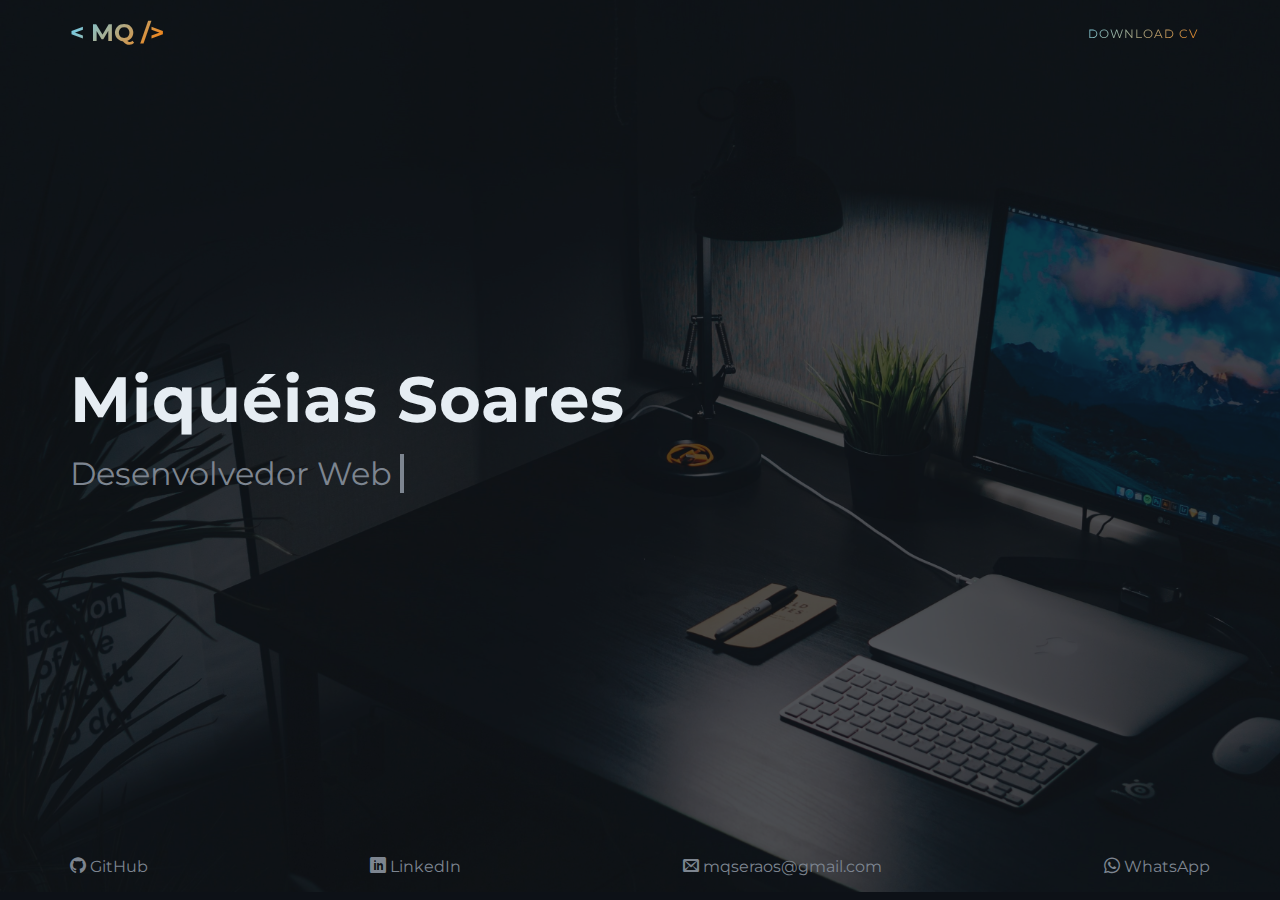
<file: index.html>
<!DOCTYPE html>
<html lang="pt-BR">
<head>
    <meta charset="UTF-8">
    <meta http-equiv="X-UA-Compatible" content="IE=edge">
    <meta name="viewport" content="width=device-width, initial-scale=1.0">
    <meta name="description" content="Miquéias Soares, Desenvolvedor Web">
    <meta http-equiv="Permissions-Policy" content="interest-cohort=(), user-id=()" />
    <title>Miquéias Soares - Desenvolvedor Web</title>
    <link rel="stylesheet" href="assets/fonts/style.css">
    <link rel="stylesheet" href="./assets/css/global.css">
    <link rel="stylesheet" href="./assets/css/header.css">
    <link rel="stylesheet" href="./assets/css/home.css">
    <link rel="stylesheet" href="./assets/css/footer.css">
</head>
<body>
    <header class="header">
        <nav class="header-container container">
            <ul>
                <li>
                    <a href="./index.html" class="header-logo gradient-text">
                        &lt MQ /&gt
                    </a>
                </li>
                <li>
                    <a href="https://drive.google.com/drive/folders/1xW12Z7-K8yZ7JNYOVExKqjHx_rhYdB3x?usp=sharing" class="header-download gradient-text" target="_blank">
                        DOWNLOAD CV
                    </a>
                </li>
            </ul>
        </nav>
    </header>

    <div class="home" id="home">
        <main class="home-text">
            <div class="home-written container">
                <h1 class="home-title">Miquéias Soares</h1>
                <div style="display: inline-block;">
                    <h2 class="home-subtitle animation">
                        Desenvolvedor Web
                    </h2>
                </div>
            </div>
        </main>
    
        <footer class="footer-links-contacts container">
            <ul class="ul-icons-text">
                <li>
                    <a href="https://github.com/mqsoares" target="_blank" class="github">
                        <i class="icon-github"></i>
                        <span class="icon-text">
                            GitHub
                        </span>
                    </a>
                </li>
                
                <li>
                    <a href="https://www.linkedin.com/in/mq-soares" target="_blank" class="linkdedin">
                        <i class="icon-linkedin"></i>
                        <span class="icon-text">
                            LinkedIn
                        </span>
                    </a>
                </li>
                
                <li>
                    <a href="mailto:mqseraos@gmail.com" target="_blank" class="gmail">
                        <i class="icon-envelop"></i>
                        <span class="icon-text">
                            mqseraos@gmail.com
                        </span>
                    </a>
                </li>
                
                <li>
                    <a href="https://api.whatsapp.com/send?phone=+5583996532700&text=Oi! Gostaria de saber mais sobre seu trabalho como desenvolvedor." target="_blank" class="whatsapp">
                        <i class="icon-whatsapp"></i>
                        <span class="icon-text">
                            WhatsApp
                        </span>
                    </a>
                </li>
            </ul>
        </footer>
    </div>

    <script src="assets/script/script.js"></script>
</body>
</html>
</file>
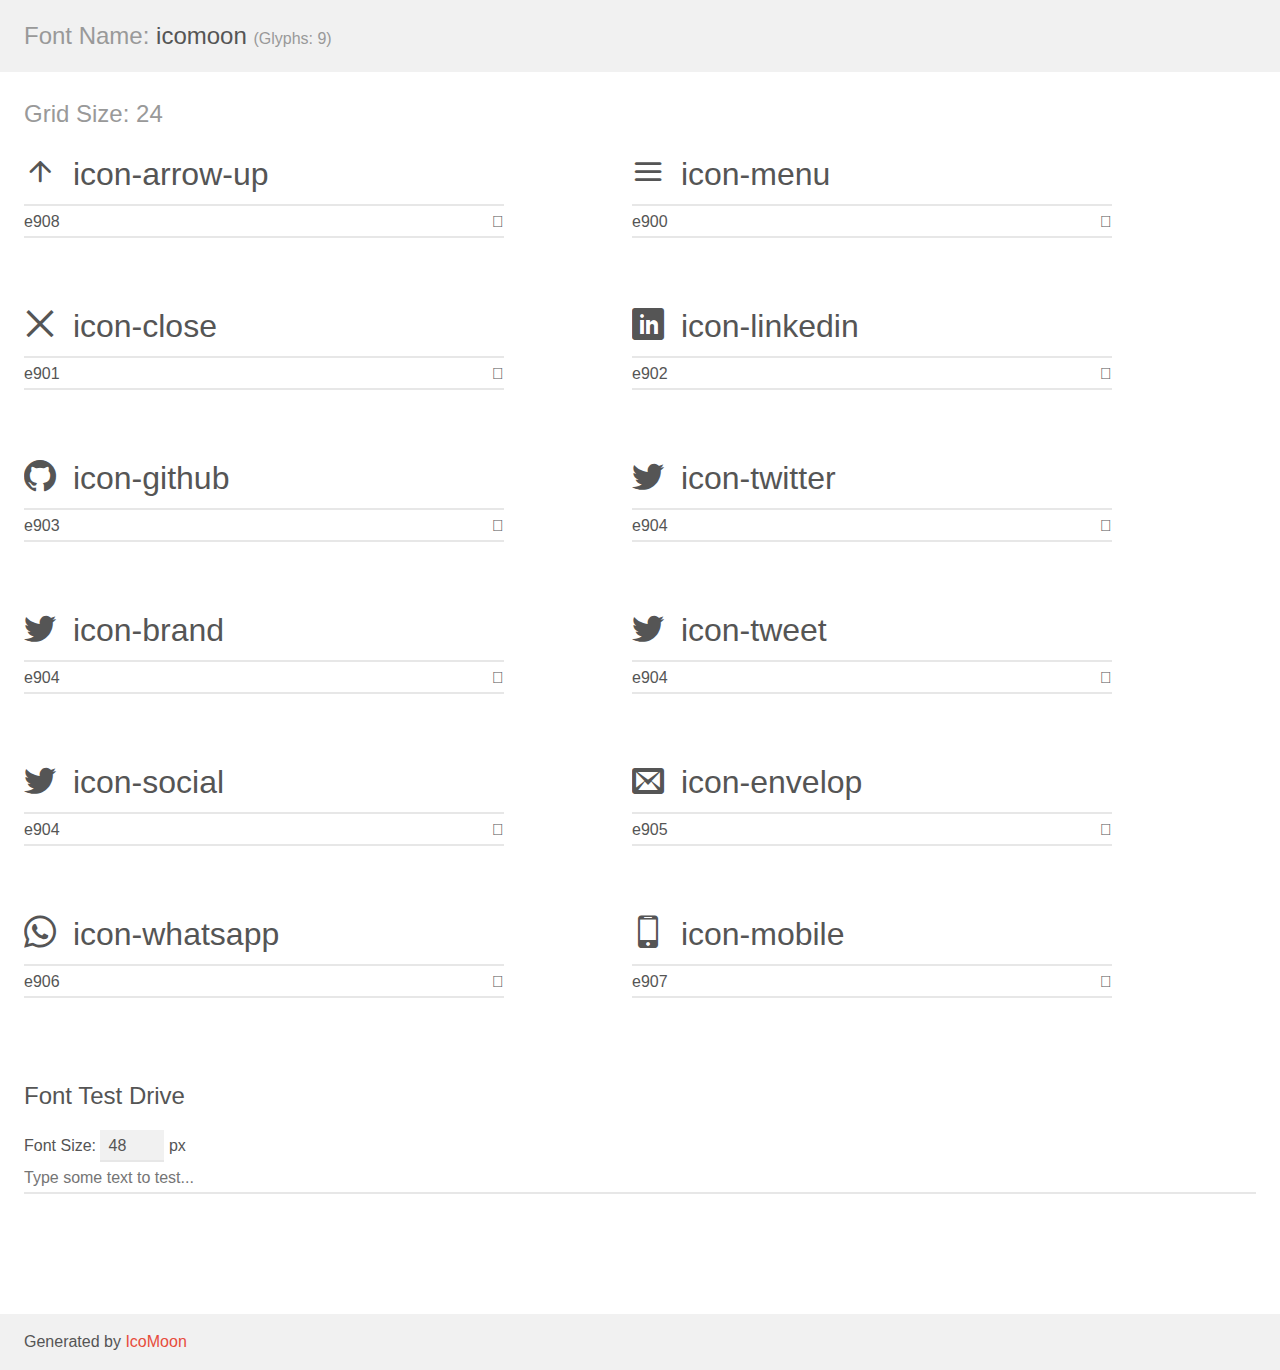
<file: assets/fonts/demo.html>
<!doctype html>
<html>
<head>
    <meta charset="utf-8">
    <title>IcoMoon Demo</title>
    <meta name="description" content="An Icon Font Generated By IcoMoon.io">
    <meta name="viewport" content="width=device-width, initial-scale=1">
    <link rel="stylesheet" href="demo-files/demo.css">
    <link rel="stylesheet" href="style.css"></head>
<body>
    <div class="bgc1 clearfix">
        <h1 class="mhmm mvm"><span class="fgc1">Font Name:</span> icomoon <small class="fgc1">(Glyphs:&nbsp;9)</small></h1>
    </div>
    <div class="clearfix mhl ptl">
        <h1 class="mvm mtn fgc1">Grid Size: 24</h1>
        <div class="glyph fs1">
            <div class="clearfix bshadow0 pbs">
                <span class="icon-arrow-up"></span>
                <span class="mls"> icon-arrow-up</span>
            </div>
            <fieldset class="fs0 size1of1 clearfix hidden-false">
                <input type="text" readonly value="e908" class="unit size1of2" />
                <input type="text" maxlength="1" readonly value="&#xe908;" class="unitRight size1of2 talign-right" />
            </fieldset>
            <div class="fs0 bshadow0 clearfix hidden-true">
                <span class="unit pvs fgc1">liga: </span>
                <input type="text" readonly value="" class="liga unitRight" />
            </div>
        </div>
        <div class="glyph fs1">
            <div class="clearfix bshadow0 pbs">
                <span class="icon-menu"></span>
                <span class="mls"> icon-menu</span>
            </div>
            <fieldset class="fs0 size1of1 clearfix hidden-false">
                <input type="text" readonly value="e900" class="unit size1of2" />
                <input type="text" maxlength="1" readonly value="&#xe900;" class="unitRight size1of2 talign-right" />
            </fieldset>
            <div class="fs0 bshadow0 clearfix hidden-true">
                <span class="unit pvs fgc1">liga: </span>
                <input type="text" readonly value="" class="liga unitRight" />
            </div>
        </div>
        <div class="glyph fs1">
            <div class="clearfix bshadow0 pbs">
                <span class="icon-close"></span>
                <span class="mls"> icon-close</span>
            </div>
            <fieldset class="fs0 size1of1 clearfix hidden-false">
                <input type="text" readonly value="e901" class="unit size1of2" />
                <input type="text" maxlength="1" readonly value="&#xe901;" class="unitRight size1of2 talign-right" />
            </fieldset>
            <div class="fs0 bshadow0 clearfix hidden-true">
                <span class="unit pvs fgc1">liga: </span>
                <input type="text" readonly value="" class="liga unitRight" />
            </div>
        </div>
        <div class="glyph fs1">
            <div class="clearfix bshadow0 pbs">
                <span class="icon-linkedin"></span>
                <span class="mls"> icon-linkedin</span>
            </div>
            <fieldset class="fs0 size1of1 clearfix hidden-false">
                <input type="text" readonly value="e902" class="unit size1of2" />
                <input type="text" maxlength="1" readonly value="&#xe902;" class="unitRight size1of2 talign-right" />
            </fieldset>
            <div class="fs0 bshadow0 clearfix hidden-true">
                <span class="unit pvs fgc1">liga: </span>
                <input type="text" readonly value="" class="liga unitRight" />
            </div>
        </div>
        <div class="glyph fs1">
            <div class="clearfix bshadow0 pbs">
                <span class="icon-github"></span>
                <span class="mls"> icon-github</span>
            </div>
            <fieldset class="fs0 size1of1 clearfix hidden-false">
                <input type="text" readonly value="e903" class="unit size1of2" />
                <input type="text" maxlength="1" readonly value="&#xe903;" class="unitRight size1of2 talign-right" />
            </fieldset>
            <div class="fs0 bshadow0 clearfix hidden-true">
                <span class="unit pvs fgc1">liga: </span>
                <input type="text" readonly value="" class="liga unitRight" />
            </div>
        </div>
        <div class="glyph fs1">
            <div class="clearfix bshadow0 pbs">
                <span class="icon-twitter"></span>
                <span class="mls"> icon-twitter</span>
            </div>
            <fieldset class="fs0 size1of1 clearfix hidden-false">
                <input type="text" readonly value="e904" class="unit size1of2" />
                <input type="text" maxlength="1" readonly value="&#xe904;" class="unitRight size1of2 talign-right" />
            </fieldset>
            <div class="fs0 bshadow0 clearfix hidden-true">
                <span class="unit pvs fgc1">liga: </span>
                <input type="text" readonly value="" class="liga unitRight" />
            </div>
        </div>
        <div class="glyph fs1">
            <div class="clearfix bshadow0 pbs">
                <span class="icon-brand"></span>
                <span class="mls"> icon-brand</span>
            </div>
            <fieldset class="fs0 size1of1 clearfix hidden-false">
                <input type="text" readonly value="e904" class="unit size1of2" />
                <input type="text" maxlength="1" readonly value="&#xe904;" class="unitRight size1of2 talign-right" />
            </fieldset>
            <div class="fs0 bshadow0 clearfix hidden-true">
                <span class="unit pvs fgc1">liga: </span>
                <input type="text" readonly value="" class="liga unitRight" />
            </div>
        </div>
        <div class="glyph fs1">
            <div class="clearfix bshadow0 pbs">
                <span class="icon-tweet"></span>
                <span class="mls"> icon-tweet</span>
            </div>
            <fieldset class="fs0 size1of1 clearfix hidden-false">
                <input type="text" readonly value="e904" class="unit size1of2" />
                <input type="text" maxlength="1" readonly value="&#xe904;" class="unitRight size1of2 talign-right" />
            </fieldset>
            <div class="fs0 bshadow0 clearfix hidden-true">
                <span class="unit pvs fgc1">liga: </span>
                <input type="text" readonly value="" class="liga unitRight" />
            </div>
        </div>
        <div class="glyph fs1">
            <div class="clearfix bshadow0 pbs">
                <span class="icon-social"></span>
                <span class="mls"> icon-social</span>
            </div>
            <fieldset class="fs0 size1of1 clearfix hidden-false">
                <input type="text" readonly value="e904" class="unit size1of2" />
                <input type="text" maxlength="1" readonly value="&#xe904;" class="unitRight size1of2 talign-right" />
            </fieldset>
            <div class="fs0 bshadow0 clearfix hidden-true">
                <span class="unit pvs fgc1">liga: </span>
                <input type="text" readonly value="" class="liga unitRight" />
            </div>
        </div>
        <div class="glyph fs1">
            <div class="clearfix bshadow0 pbs">
                <span class="icon-envelop"></span>
                <span class="mls"> icon-envelop</span>
            </div>
            <fieldset class="fs0 size1of1 clearfix hidden-false">
                <input type="text" readonly value="e905" class="unit size1of2" />
                <input type="text" maxlength="1" readonly value="&#xe905;" class="unitRight size1of2 talign-right" />
            </fieldset>
            <div class="fs0 bshadow0 clearfix hidden-true">
                <span class="unit pvs fgc1">liga: </span>
                <input type="text" readonly value="" class="liga unitRight" />
            </div>
        </div>
        <div class="glyph fs1">
            <div class="clearfix bshadow0 pbs">
                <span class="icon-whatsapp"></span>
                <span class="mls"> icon-whatsapp</span>
            </div>
            <fieldset class="fs0 size1of1 clearfix hidden-false">
                <input type="text" readonly value="e906" class="unit size1of2" />
                <input type="text" maxlength="1" readonly value="&#xe906;" class="unitRight size1of2 talign-right" />
            </fieldset>
            <div class="fs0 bshadow0 clearfix hidden-true">
                <span class="unit pvs fgc1">liga: </span>
                <input type="text" readonly value="" class="liga unitRight" />
            </div>
        </div>
        <div class="glyph fs1">
            <div class="clearfix bshadow0 pbs">
                <span class="icon-mobile"></span>
                <span class="mls"> icon-mobile</span>
            </div>
            <fieldset class="fs0 size1of1 clearfix hidden-false">
                <input type="text" readonly value="e907" class="unit size1of2" />
                <input type="text" maxlength="1" readonly value="&#xe907;" class="unitRight size1of2 talign-right" />
            </fieldset>
            <div class="fs0 bshadow0 clearfix hidden-true">
                <span class="unit pvs fgc1">liga: </span>
                <input type="text" readonly value="" class="liga unitRight" />
            </div>
        </div>
    </div>

    <!--[if gt IE 8]><!-->
    <div class="mhl clearfix mbl">
        <h1>Font Test Drive</h1>
        <label>
            Font Size: <input id="fontSize" type="number" class="textbox0 mbm"
            min="8" value="48" />
            px
        </label>
        <input id="testText" type="text" class="phl size1of1 mvl"
        placeholder="Type some text to test..." value=""/>
        <div id="testDrive" class="icon-" style="font-family: icomoon">&nbsp;
        </div>
    </div>
    <!--<![endif]-->
    <div class="bgc1 clearfix">
        <p class="mhl">Generated by <a href="https://icomoon.io/app">IcoMoon</a></p>
    </div>

    <script src="demo-files/demo.js"></script>
</body>
</html>
</file>
<file: assets/fonts/style.css>
@font-face {
  font-family: 'icomoon';
  src:  url('fonts/icomoon.eot?61i1uc');
  src:  url('fonts/icomoon.eot?61i1uc#iefix') format('embedded-opentype'),
    url('fonts/icomoon.ttf?61i1uc') format('truetype'),
    url('fonts/icomoon.woff?61i1uc') format('woff'),
    url('fonts/icomoon.svg?61i1uc#icomoon') format('svg');
  font-weight: normal;
  font-style: normal;
  font-display: block;
}

[class^="icon-"], [class*=" icon-"] {
  /* use !important to prevent issues with browser extensions that change fonts */
  font-family: 'icomoon' !important;
  speak: never;
  font-style: normal;
  font-weight: normal;
  font-variant: normal;
  text-transform: none;
  line-height: 1;

  /* Better Font Rendering =========== */
  -webkit-font-smoothing: antialiased;
  -moz-osx-font-smoothing: grayscale;
}

.icon-arrow-up:before {
  content: "\e908";
}
.icon-menu:before {
  content: "\e900";
}
.icon-close:before {
  content: "\e901";
}
.icon-linkedin:before {
  content: "\e902";
}
.icon-github:before {
  content: "\e903";
}
.icon-twitter:before {
  content: "\e904";
}
.icon-brand:before {
  content: "\e904";
}
.icon-tweet:before {
  content: "\e904";
}
.icon-social:before {
  content: "\e904";
}
.icon-envelop:before {
  content: "\e905";
}
.icon-whatsapp:before {
  content: "\e906";
}
.icon-mobile:before {
  content: "\e907";
}
</file>
<file: assets/css/header.css>
.header {
    position: fixed;
    width: 100%;    
    z-index: 10;
}

.header-container ul {
    display: flex;
    justify-content: space-between;
    align-items: center;
    width: 100%;
    height: 4rem;
}

.gradient-text {
    color: transparent;
    background: var(--gradient-color);
    background-clip: text;
    -webkit-background-clip: text;
    transition: 0.3s ease-in-out;
}

.header-logo {
    font-size: 1.5rem;
    font-weight: bold;
    cursor: pointer;
}

.header-download {
    font: 400 0.75rem var(--font);
    letter-spacing: 1px;
    position: relative;
    padding: 0.75rem;
}

.header-logo:hover,
.header-download:hover {
    color: var(--text-color);
}
</file>
<file: assets/css/home.css>
.home {
    background-image: url('/assets/img/dev.jpg');
    background-size: cover;
    background-position: top center;
    position: relative;
    z-index: 1;
}

.home::after {
    content: '';
    position: absolute;
    left: 0;
    top: 0;
    width: 100%;
    height: 100%;
    background-color: var(--base-color);
    opacity: 0.7;
    z-index: -1;
}

.home-text {
    display: flex;
    height: 97vh;
}

.home-title {
    font-weight: 700;
    font-size: 4rem;
    letter-spacing: 1px;
    color: var(--text-color);
    margin-bottom: 1.0rem;
    word-wrap: no-wrap;
}

h2.home-subtitle {
    font-weight: 400;
    font-size: 2rem;
    color: var(--text-color-second);
    margin-bottom: 1.0rem;

    overflow: hidden; 
    white-space: nowrap;
    border-right: 4px solid var(--text-color-second);
    padding-right: .5rem;
}

.animation  {
    animation: typing 4s steps(40, end),
    blink-caret 0.75s step-end infinite;
}

@keyframes typing {
    from {
        width: 0;
    }
    to {
        width: 100%;
    }
}

@keyframes blink-caret {
    from,
    to {
        border-color: transparent;
    }
    50% {
        border-color: var(--text-color-second);
    }
}
/*====  RESPONSIVE ============================ */

@media (max-width: 800px) {
    .home-title {
        font-size: 3.7rem;
    }
}

@media (max-width: 768px) {
    .home-title {
        font-size: 3.5rem;
    }
}

@media (max-width: 650px) {
    .home-title {
        font-size: 3.2rem;
    }
}

@media (max-width: 580px) {
    .home-title {
        font-size: 3rem;
    }
}

@media (max-width: 550px) {
    .home-title {
        font-size: 2.2rem;
    }

    .home-subtitle {
        font-size: 1.4rem !important;
    }
}

@media (max-width: 455px) {
    .home-text {
        height: 91vh;
    }

    .home-title {
        font-size: 1.83rem;
    }
}
</file>
<file: assets/css/footer.css>
footer.footer-links-contacts {
    position: relative;
    top: -1rem;
}

.footer-links-contacts ul {
    display: flex;
    flex-direction: row;
    justify-content: space-between;
    /* padding-bottom: 1rem; */
}

.footer-links-contacts ul li a {
    color: var(--text-color-second);
    align-items: center;
    transition: .3s ease-in-out;
}

.footer-links-contacts ul li a.github:hover {
    color: #808080;
}

.footer-links-contacts ul li a.linkdedin:hover {
    color: #0e76a8;
}

.footer-links-contacts ul li a.whatsapp:hover {
    color: #25D366;
}

.footer-links-contacts ul li a.gmail:hover {
    color: #db4a39;
}

a .icon-text {
    font-family: var(--font) !important;
}

a .icon-text:hover {
    font-weight: 600;

}

/*====  RESPONSIVE ============================ */

@media (max-width: 768px) {
  
    footer.footer-links-contacts ul li a span.icon-text {
        display: none;
    }

}
</file>
<file: assets/fonts/demo-files/demo.css>
body {
  padding: 0;
  margin: 0;
  font-family: sans-serif;
  font-size: 1em;
  line-height: 1.5;
  color: #555;
  background: #fff;
}
h1 {
  font-size: 1.5em;
  font-weight: normal;
}
small {
  font-size: .66666667em;
}
a {
  color: #e74c3c;
  text-decoration: none;
}
a:hover, a:focus {
  box-shadow: 0 1px #e74c3c;
}
.bshadow0, input {
  box-shadow: inset 0 -2px #e7e7e7;
}
input:hover {
  box-shadow: inset 0 -2px #ccc;
}
input, fieldset {
  font-family: sans-serif;
  font-size: 1em;
  margin: 0;
  padding: 0;
  border: 0;
}
input {
  color: inherit;
  line-height: 1.5;
  height: 1.5em;
  padding: .25em 0;
}
input:focus {
  outline: none;
  box-shadow: inset 0 -2px #449fdb;
}
.glyph {
  font-size: 16px;
  width: 15em;
  padding-bottom: 1em;
  margin-right: 4em;
  margin-bottom: 1em;
  float: left;
  overflow: hidden;
}
.liga {
  width: 80%;
  width: calc(100% - 2.5em);
}
.talign-right {
  text-align: right;
}
.talign-center {
  text-align: center;
}
.bgc1 {
  background: #f1f1f1;
}
.fgc1 {
  color: #999;
}
.fgc0 {
  color: #000;
}
p {
  margin-top: 1em;
  margin-bottom: 1em;
}
.mvm {
  margin-top: .75em;
  margin-bottom: .75em;
}
.mtn {
  margin-top: 0;
}
.mtl, .mal {
  margin-top: 1.5em;
}
.mbl, .mal {
  margin-bottom: 1.5em;
}
.mal, .mhl {
  margin-left: 1.5em;
  margin-right: 1.5em;
}
.mhmm {
  margin-left: 1em;
  margin-right: 1em;
}
.mls {
  margin-left: .25em;
}
.ptl {
  padding-top: 1.5em;
}
.pbs, .pvs {
  padding-bottom: .25em;
}
.pvs, .pts {
  padding-top: .25em;
}
.unit {
  float: left;
}
.unitRight {
  float: right;
}
.size1of2 {
  width: 50%;
}
.size1of1 {
  width: 100%;
}
.clearfix:before, .clearfix:after {
  content: " ";
  display: table;
}
.clearfix:after {
  clear: both;
}
.hidden-true {
  display: none;
}
.textbox0 {
  width: 3em;
  background: #f1f1f1;
  padding: .25em .5em;
  line-height: 1.5;
  height: 1.5em;
}
#testDrive {
  display: block;
  padding-top: 24px;
  line-height: 1.5;
}
.fs0 {
  font-size: 16px;
}
.fs1 {
  font-size: 32px;
}
</file>
<file: assets/css/global.css>
@import url('https://fonts.googleapis.com/css2?family=Montserrat:wght@400;700&display=swap');

/*====  RESET ============================ */

* {
    margin: 0;
    padding: 0;
    box-sizing: border-box;
    text-decoration: none;
    list-style: none;
}

/*====  VARIABLES ============================ */

:root {
    /* colors */
    --base-color: #0d1117;
    --text-color: #e6edf3;
    --text-color-second: #7d8590;
    --color-selection: #262636;
    --gradient-color: linear-gradient(135deg, #66d4ff 0%, #ff7c00 100%);
    
    /* fonts */
    --text-size-title: 1.5rem;
    --text-size: 1rem;
    --font: 'Montserrat', sans-serif;
}

/*===  BASE ============================ */

body {
    font: 400 var(--text-size) var(--font);
    color: var(--text-color);
    background: var(--base-color);
}

h3,
i {
    font-weight: 400;
}

/*====  LAYOUT ============================ */

.container {
    max-width: 1240px;
    width: 100%;
    margin: auto;
    padding: 0px 3.12rem;
}

@media (max-width: 455px) {
    .container {
        padding: 1.3rem;
    }
}
</file>
